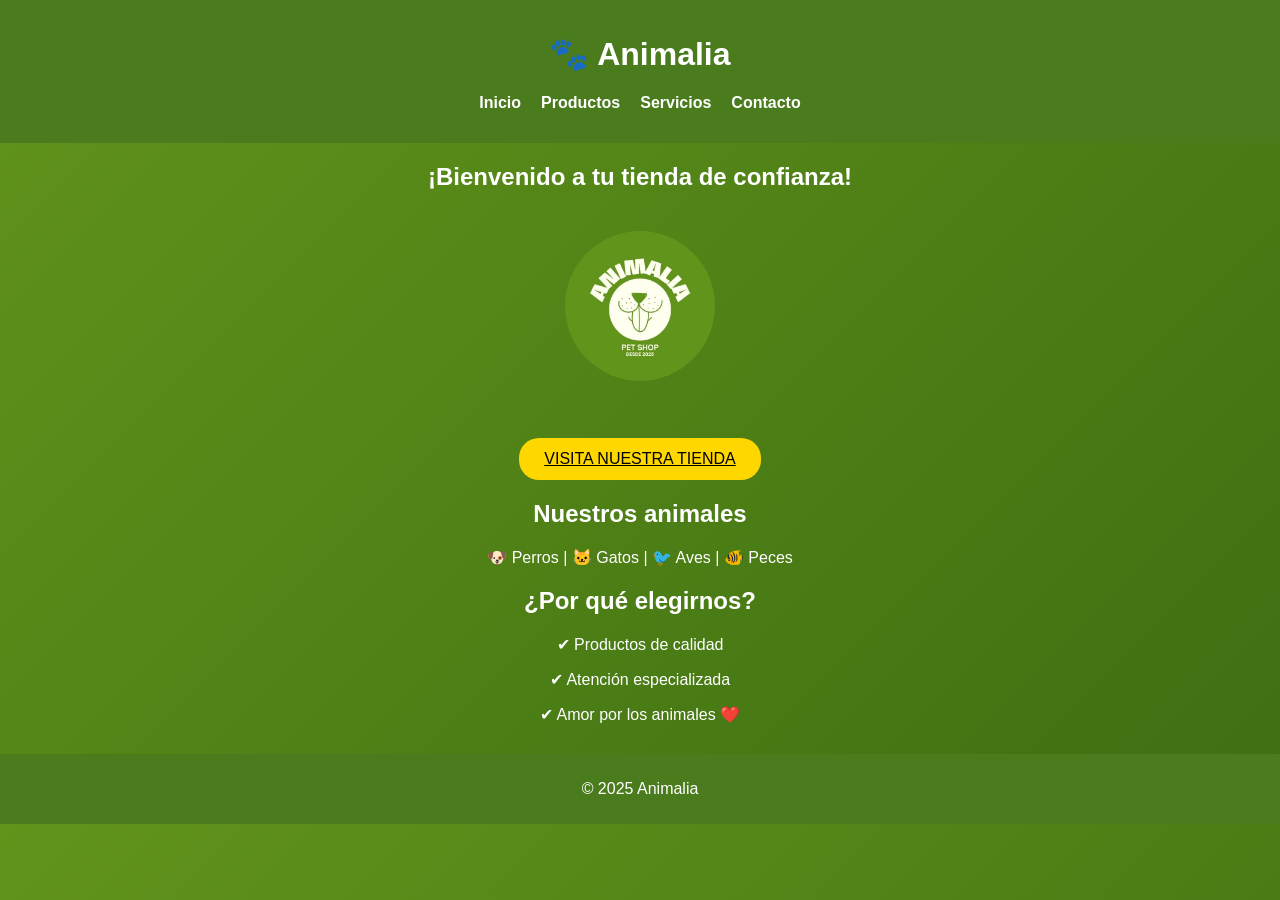
<file: index.html>
<!DOCTYPE html>
<html lang="es">
<head>
    <meta charset="UTF-8">
    <meta name="viewport" content="width=device-width, initial-scale=1.0">
    <title>Animalia</title>
    <link rel="stylesheet" href="styles.css">
    <link rel="icon" href="imagenes/logo.ico">
</head>

<body>

<header>
    <h1>🐾 Animalia</h1>
    <nav>
        <ul>
            <li><a href="index.html">Inicio</a></li>
            <li><a href="productos.html">Productos</a></li>
            <li><a href="servicios.html">Servicios</a></li>
            <li><a href="contacto.html">Contacto</a></li>
        </ul>
    </nav>
</header>

<section>
    <h2>¡Bienvenido a tu tienda de confianza!</h2>
    <img src="imagenes/logo.jpg" class="logo">
    <br><br>
    <a href="tienda.html" class="btn">VISITA NUESTRA TIENDA</a>
</section>

<section>
    <h2>Nuestros animales</h2>
    <p>🐶 Perros | 🐱 Gatos | 🐦 Aves | 🐠 Peces</p>
</section>

<section>
    <h2>¿Por qué elegirnos?</h2>
    <p>✔ Productos de calidad</p>
    <p>✔ Atención especializada</p>
    <p>✔ Amor por los animales ❤️</p>
</section>

<footer>
    <p>&copy; 2025 Animalia</p>
</footer>

</body>
</html>
</file>
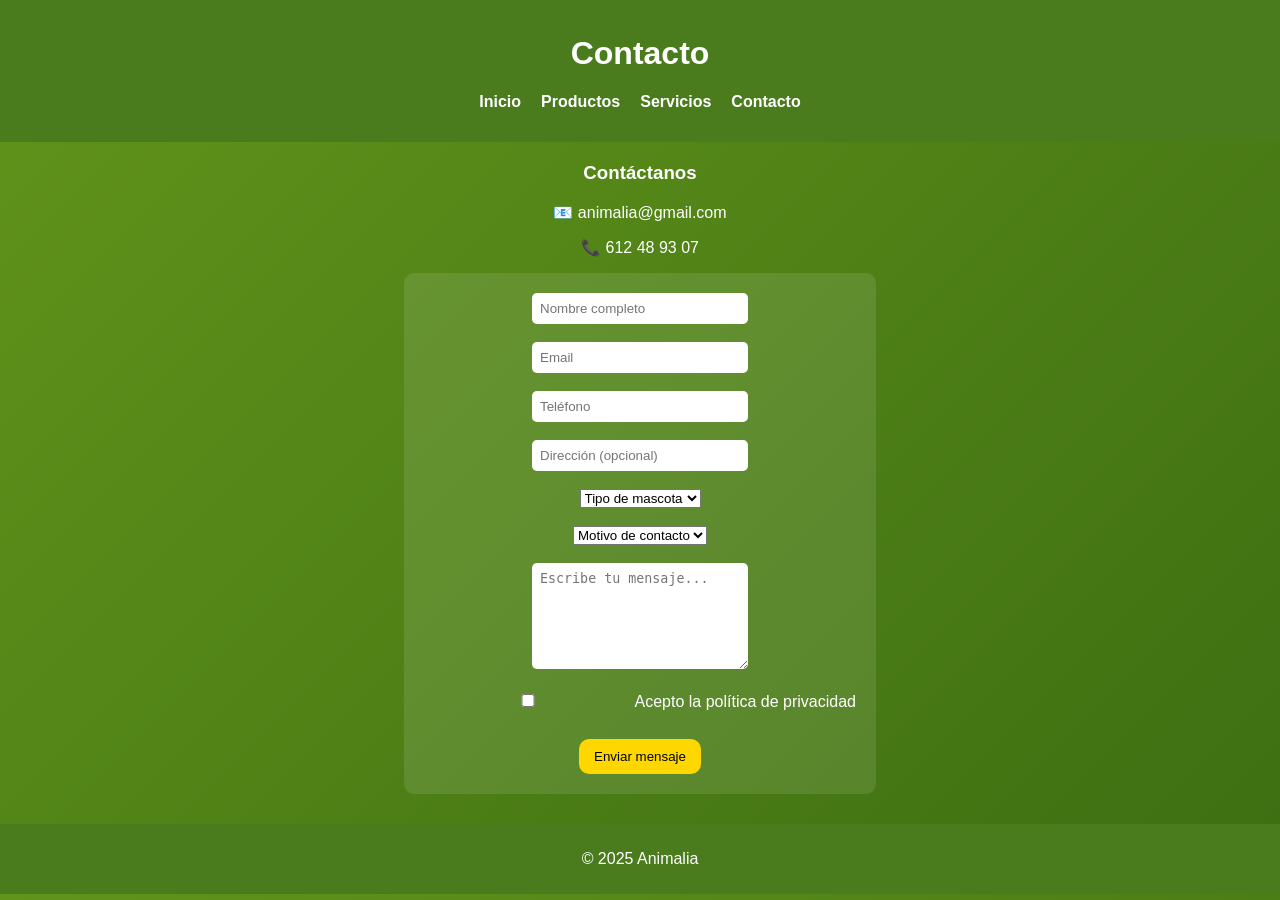
<file: contacto.html>
<!DOCTYPE html>
<html lang="es">
<head>
    <meta charset="UTF-8">
    <title>Contacto - Animalia</title>
    <link rel="stylesheet" href="styles.css">
    <link rel="icon" href="imagenes/logo.ico">
</head>

<body>

<header>
    <h1>Contacto</h1>
    <nav>
        <ul>
            <li><a href="index.html">Inicio</a></li>
            <li><a href="productos.html">Productos</a></li>
            <li><a href="servicios.html">Servicios</a></li>
            <li><a href="contacto.html">Contacto</a></li>
        </ul>
    </nav>
</header>

<main>

    <h3>Contáctanos</h3>

    <p>📧 animalia@gmail.com</p>
    <p>📞 612 48 93 07</p>

    <form action="https://script.google.com/macros/s/AKfycbyE9tWeEZ7X69PFmMy0IdH4iYaeR8bIeC26QDic6CHMaM0fDIPTyeFlFEktXBYrMyjHsw/exec" method="POST">

        <input type="text" name="nombre" placeholder="Nombre completo" required><br><br>

        <input type="email" name="email" placeholder="Email" required><br><br>

        <input type="tel" name="telefono" placeholder="Teléfono"><br><br>

        <input type="text" name="direccion" placeholder="Dirección (opcional)"><br><br>

        <select name="tipo_mascota">
            <option value="">Tipo de mascota</option>
            <option value="perro">Perro</option>
            <option value="gato">Gato</option>
            <option value="ave">Ave</option>
            <option value="pez">Pez</option>
            <option value="reptil">Reptil</option>
        </select><br><br>

        <select name="motivo">
            <option value="">Motivo de contacto</option>
            <option value="consulta_general">Consulta general</option>
            <option value="productos">Productos</option>
            <option value="adopcion">Adopción</option>
            <option value="veterinaria">Veterinaria</option>
            <option value="envios">Envíos</option>
        </select><br><br>

        <textarea name="mensaje" placeholder="Escribe tu mensaje..." rows="6"></textarea><br><br>

        <label>
            <input type="checkbox" name="privacidad" required>
            Acepto la política de privacidad
        </label><br><br>

        <button type="submit">Enviar mensaje</button>

    </form>

</main>

<footer>
    <p>&copy; 2025 Animalia</p>
</footer>

</body>
</html>
</file>
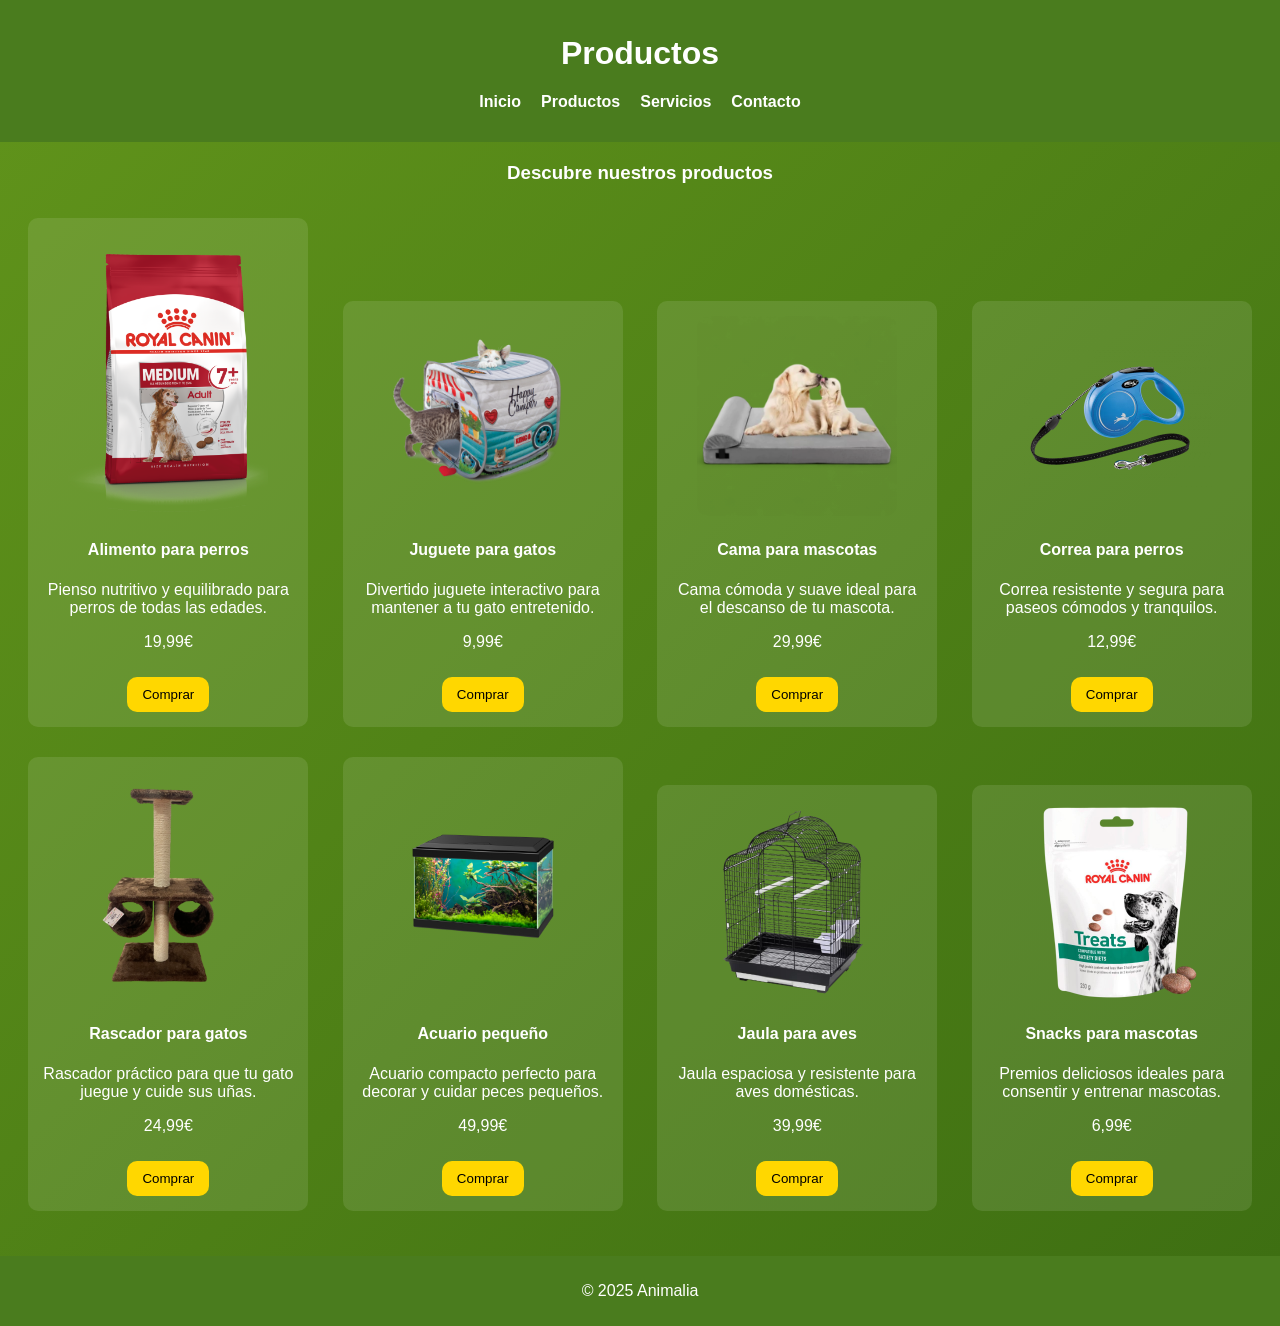
<file: productos.html>
<!DOCTYPE html>
<html lang="es">
<head>
    <meta charset="UTF-8">
    <title>Productos - Animalia</title>
    <link rel="stylesheet" href="styles.css">
    <link rel="icon" href="imagenes/logo.ico">
</head>

<body>

<header>
    <h1>Productos</h1>
    <nav>
        <ul>
            <li><a href="index.html">Inicio</a></li>
            <li><a href="productos.html">Productos</a></li>
            <li><a href="servicios.html">Servicios</a></li>
            <li><a href="contacto.html">Contacto</a></li>
        </ul>
    </nav>
</header>

<h3>Descubre nuestros productos</h3>

<div class="product-item">
    <img src="imagenes/alimento.jpg">
    <h4>Alimento para perros</h4>
    <p>Pienso nutritivo y equilibrado para perros de todas las edades.</p>
    <p>19,99€</p>
    <button>Comprar</button>
</div>

<div class="product-item">
    <img src="imagenes/jueguete1.png">
    <h4>Juguete para gatos</h4>
    <p>Divertido juguete interactivo para mantener a tu gato entretenido.</p>
    <p>9,99€</p>
    <button>Comprar</button>
</div>

<div class="product-item">
    <img src="imagenes/cama1.png">
    <h4>Cama para mascotas</h4>
    <p>Cama cómoda y suave ideal para el descanso de tu mascota.</p>
    <p>29,99€</p>
    <button>Comprar</button>
</div>

<div class="product-item">
    <img src="imagenes/correa.jpg">
    <h4>Correa para perros</h4>
    <p>Correa resistente y segura para paseos cómodos y tranquilos.</p>
    <p>12,99€</p>
    <button>Comprar</button>
</div>

<div class="product-item">
    <img src="imagenes/rascador.jpg">
    <h4>Rascador para gatos</h4>
    <p>Rascador práctico para que tu gato juegue y cuide sus uñas.</p>
    <p>24,99€</p>
    <button>Comprar</button>
</div>

<div class="product-item">
    <img src="imagenes/acuario.jpg">
    <h4>Acuario pequeño</h4>
    <p>Acuario compacto perfecto para decorar y cuidar peces pequeños.</p>
    <p>49,99€</p>
    <button>Comprar</button>
</div>

<div class="product-item">
    <img src="imagenes/jaula.jpg">
    <h4>Jaula para aves</h4>
    <p>Jaula espaciosa y resistente para aves domésticas.</p>
    <p>39,99€</p>
    <button>Comprar</button>
</div>

<div class="product-item">
    <img src="imagenes/snacks1.jpg">
    <h4>Snacks para mascotas</h4>
    <p>Premios deliciosos ideales para consentir y entrenar mascotas.</p>
    <p>6,99€</p>
    <button>Comprar</button>
</div>

<footer>
    <p>&copy; 2025 Animalia</p>
</footer>

</body>
</html>
</file>
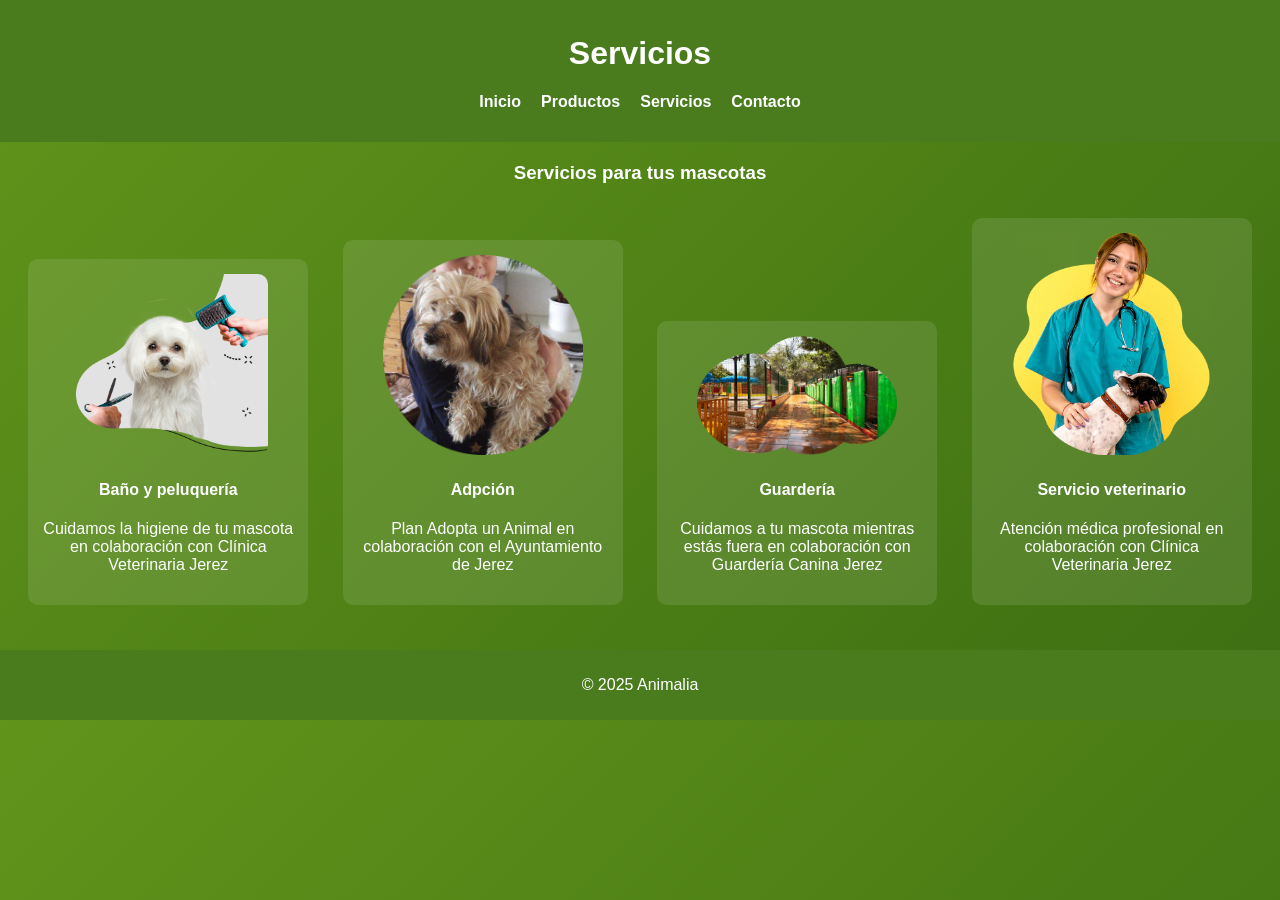
<file: servicios.html>
<!DOCTYPE html>
<html lang="es">
<head>
    <meta charset="UTF-8">
    <title>Servicios - Animalia</title>
    <link rel="stylesheet" href="styles.css">
    <link rel="icon" href="imagenes/logo.ico">
</head>

<body>

<header>
    <h1>Servicios</h1>
    <nav>
        <ul>
            <li><a href="index.html">Inicio</a></li>
            <li><a href="productos.html">Productos</a></li>
            <li><a href="servicios.html">Servicios</a></li>
            <li><a href="contacto.html">Contacto</a></li>
        </ul>
    </nav>
</header>

<h3>Servicios para tus mascotas</h3>

<div class="service-item">
    <img src="imagenes/baño.png">
    <h4>Baño y peluquería</h4>
    <p>Cuidamos la higiene de tu mascota en colaboración con Clínica Veterinaria Jerez</p>
</div>

<div class="service-item">
    <img src="imagenes/adopta.jpg">
    <h4>Adpción</h4>
    <p>Plan Adopta un Animal en colaboración con el Ayuntamiento de Jerez</p>
</div>

<div class="service-item">
    <img src="imagenes/guarderia.jpg">
    <h4>Guardería</h4>
    <p>Cuidamos a tu mascota mientras estás fuera en colaboración con Guardería Canina Jerez</p>
</div>

<div class="service-item">
    <img src="imagenes/veterinario.jpg">
    <h4>Servicio veterinario</h4>
    <p>Atención médica profesional en colaboración con Clínica Veterinaria Jerez</p>
</div>



<footer>
    <p>&copy; 2025 Animalia</p>
</footer>

</body>
</html>
</file>
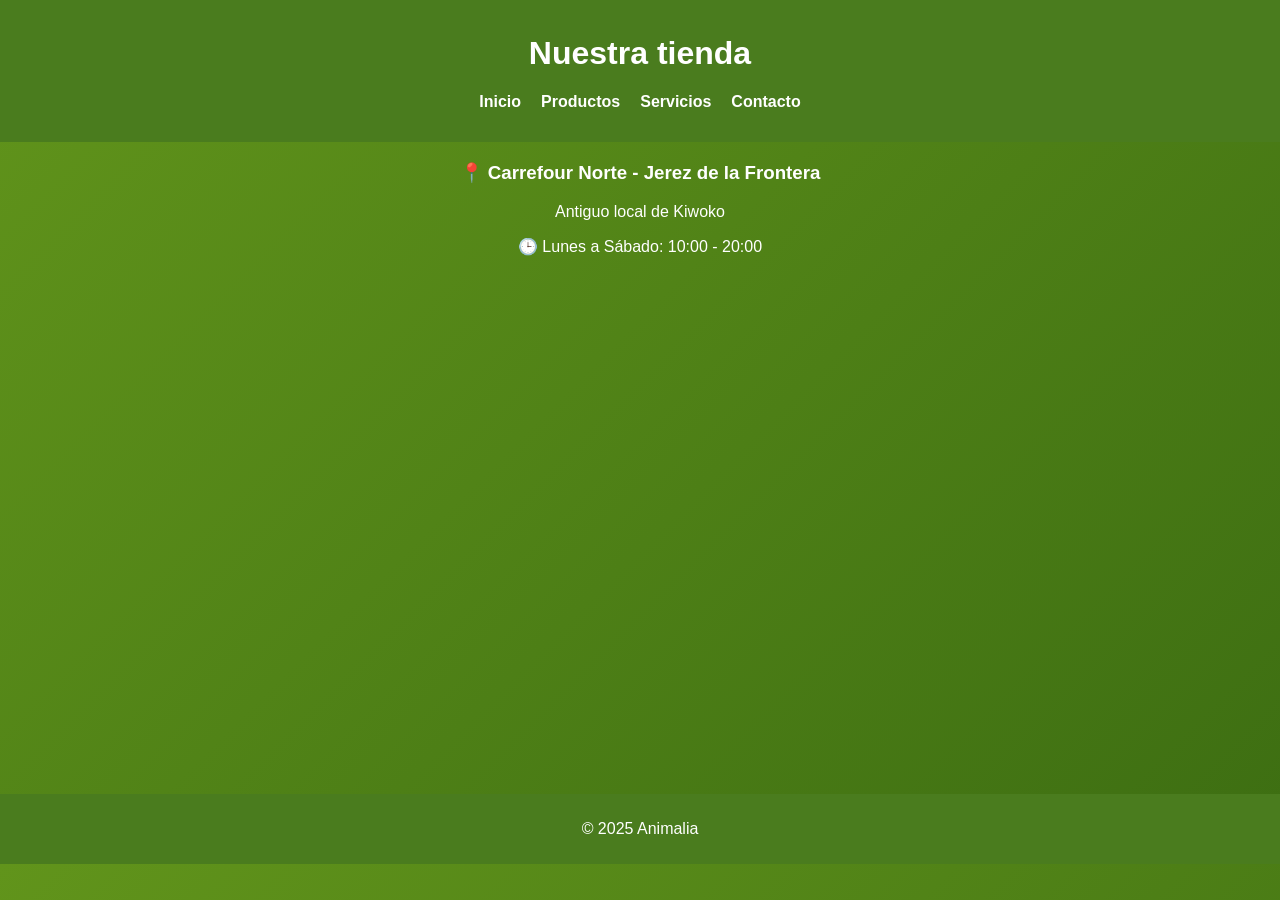
<file: tienda.html>
<!DOCTYPE html>
<html lang="es">
<head>
    <meta charset="UTF-8">
    <title>Tienda - Animalia</title>
    <link rel="stylesheet" href="styles.css">
    <link rel="icon" href="imagenes/logo.ico">
</head>

<body>

<header>
    <h1>Nuestra tienda</h1>
    <nav>
        <ul>
            <li><a href="index.html">Inicio</a></li>
            <li><a href="productos.html">Productos</a></li>
            <li><a href="servicios.html">Servicios</a></li>
            <li><a href="contacto.html">Contacto</a></li>
        </ul>
    </nav>
</header>

<h3>📍 Carrefour Norte - Jerez de la Frontera</h3>
<p>Antiguo local de Kiwoko</p>
<p>🕒 Lunes a Sábado: 10:00 - 20:00</p>

<br>

<iframe
    src="https://www.google.com/maps/embed?pb=!1m18!1m12!1m3!1d3040.8308841245416!2d-6.115227099999999!3d36.6956371!2m3!1f0!2f0!3f0!3m2!1i1024!2i768!4f13.1!3m3!1m2!1s0xd0dc6d9048a19b7%3A0x386210ae4a00e697!2sCarrefour!5e1!3m2!1ses!2ses!4v1777716270471!5m2!1ses!2ses"
    width="600"
    height="450"
    style="border:0;"
    allowfullscreen=""
    loading="lazy"
    referrerpolicy="no-referrer-when-downgrade">
</iframe>

<footer>
    <p>&copy; 2025 Animalia</p>
</footer>

</body>
</html>
</file>
<file: styles.css>
/* GENERAL */ body{ background: linear-gradient(135deg, #61941b, #3d6e12); font-family: Arial, sans-serif; color: white; text-align: center; margin: 0; } /* HEADER */ header{ background-color: #4a7c1e; padding: 15px; } /* NAV */ nav ul{ display: flex; justify-content: center; gap: 20px; list-style: none; padding: 0; } nav a{ color: white; text-decoration: none; font-weight: bold; } nav a:hover{ color: gold; } /* TITULOS */ h1, h2, h3{ margin-top: 20px; } /* BOTONES */ .btn{ background: gold; color: black; padding: 12px 25px; border-radius: 20px; display: inline-block; margin-top: 15px; transition: 0.3s; } .btn:hover{ transform: scale(1.1); } /* TARJETAS (PRODUCTOS Y SERVICIOS) */ .product-item, .service-item{ background: rgba(255,255,255,0.1); margin: 15px; padding: 15px; border-radius: 10px; width: 90%; max-width: 250px; display: inline-block; transition: 0.3s; } .product-item:hover, .service-item:hover{ transform: scale(1.05); } /* IMÁGENES */ img{ width: 100%; max-width: 200px; height: auto; border-radius: 10px; } .logo{ width: 150px; border-radius: 50%; margin: 20px 0; } /* BOTONES GENERALES */ button{ background-color: gold; color: black; border: none; padding: 10px 15px; border-radius: 10px; cursor: pointer; margin-top: 10px; } button:hover{ background-color: #ffd700cc; } /* FORMULARIO */ form{ background: rgba(255,255,255,0.1); padding: 20px; border-radius: 10px; display: inline-block; } input, textarea{ padding: 8px; width: 200px; border-radius: 5px; border: none; } /* MAPA */ iframe{ border-radius: 10px; margin-top: 20px; } /* FOOTER */ footer{ margin-top: 30px; background-color: #4a7c1e; padding: 10px; } /* RESPONSIVE MÓVIL */ @media (max-width: 600px) { nav ul{ flex-direction: column; gap: 10px; } .product-item, .service-item{ width: 90%; } input, textarea{ width: 90%; } }
</file>
